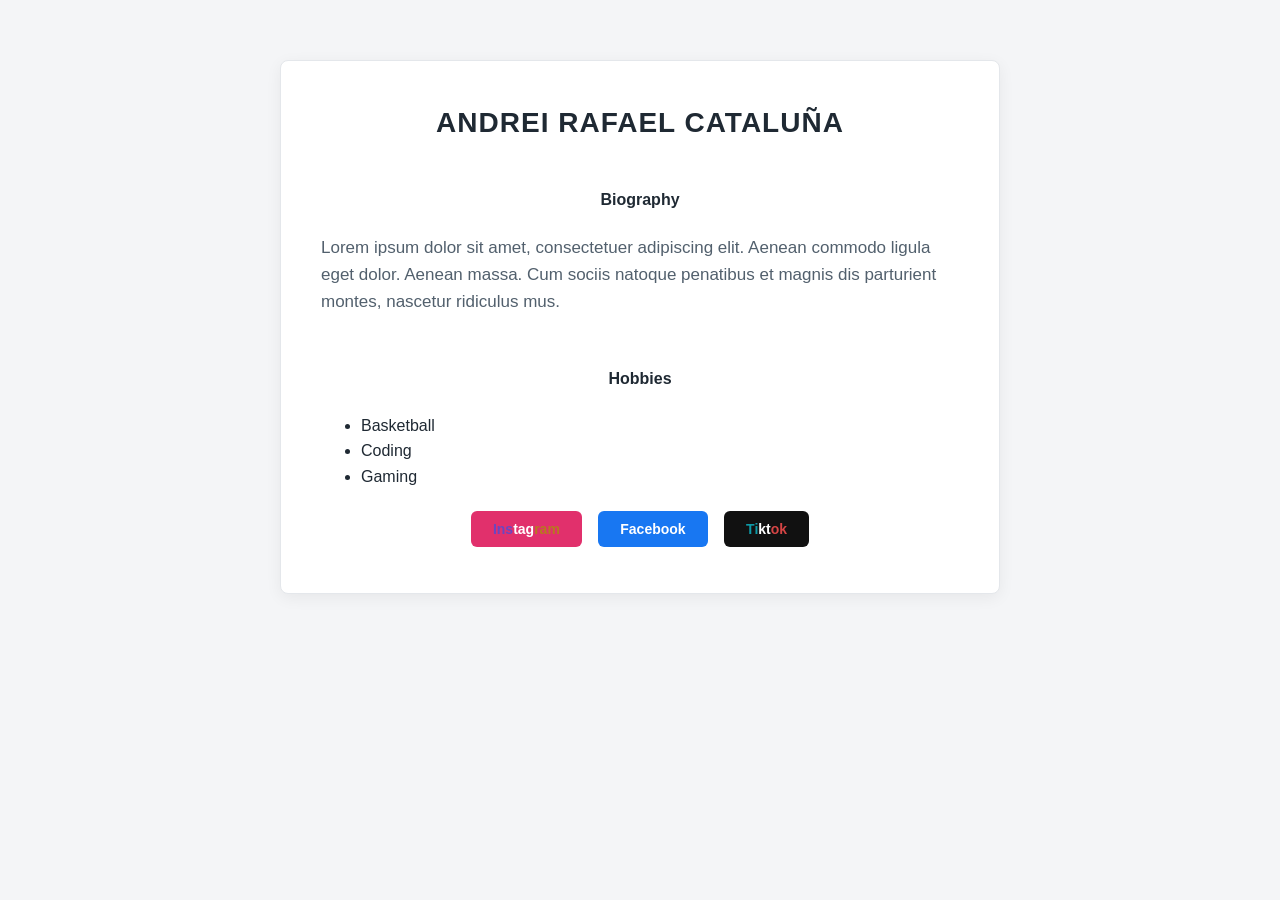
<file: exc1/index.html>
<html lang="en">

<head>
    <meta charset="UTF-8">
    <meta name="viewport" content="width=device-width, initial-scale=1.0">
    <link rel="stylesheet" href="assets/style.css">
    <title>Exercise 1</title>
</head>

<body>
    <header>

    </header>
    <main>
        <div class="container">
            <h1 class="text-center title">Andrei Rafael Cataluña</h1>
            <div class="box">
                <h4 class="text-center">Biography</h4>
                <p class="bio">
                    Lorem ipsum dolor sit amet, consectetuer adipiscing elit. Aenean commodo ligula eget dolor. Aenean massa. Cum sociis natoque penatibus et magnis dis parturient montes, nascetur ridiculus mus.
                </p>

            </div>
            <div>
                <h4 class="text-center">Hobbies</h4>
                <ul>
                    <li>Basketball</li>
                    <li>Coding</li>
                    <li>Gaming</li>
                </ul>
            </div>
            <div class="text-center">
                <a href="www.instagram.com" target="_blank">
                    <button type="button" class="button btn-instagram">
                        <span id="purple">Ins</span>tag<span id="yellow">ram</span></button>
                </a>
                <a href="www.facebook.com" target="_blank">
                    <button type="button" class="button btn-fb">Facebook</button>
                </a>
                <a href="www.tiktok.com" target="_blank">
                    <button type="button" class="button btn-tiktok">
                        <span id="aqua">Ti</span>kt<span id="red">ok</span>
                    </button>
                </a>
            </div>
        </div>
    </main>
    <footer>

    </footer>
</body>

</html>
</file>
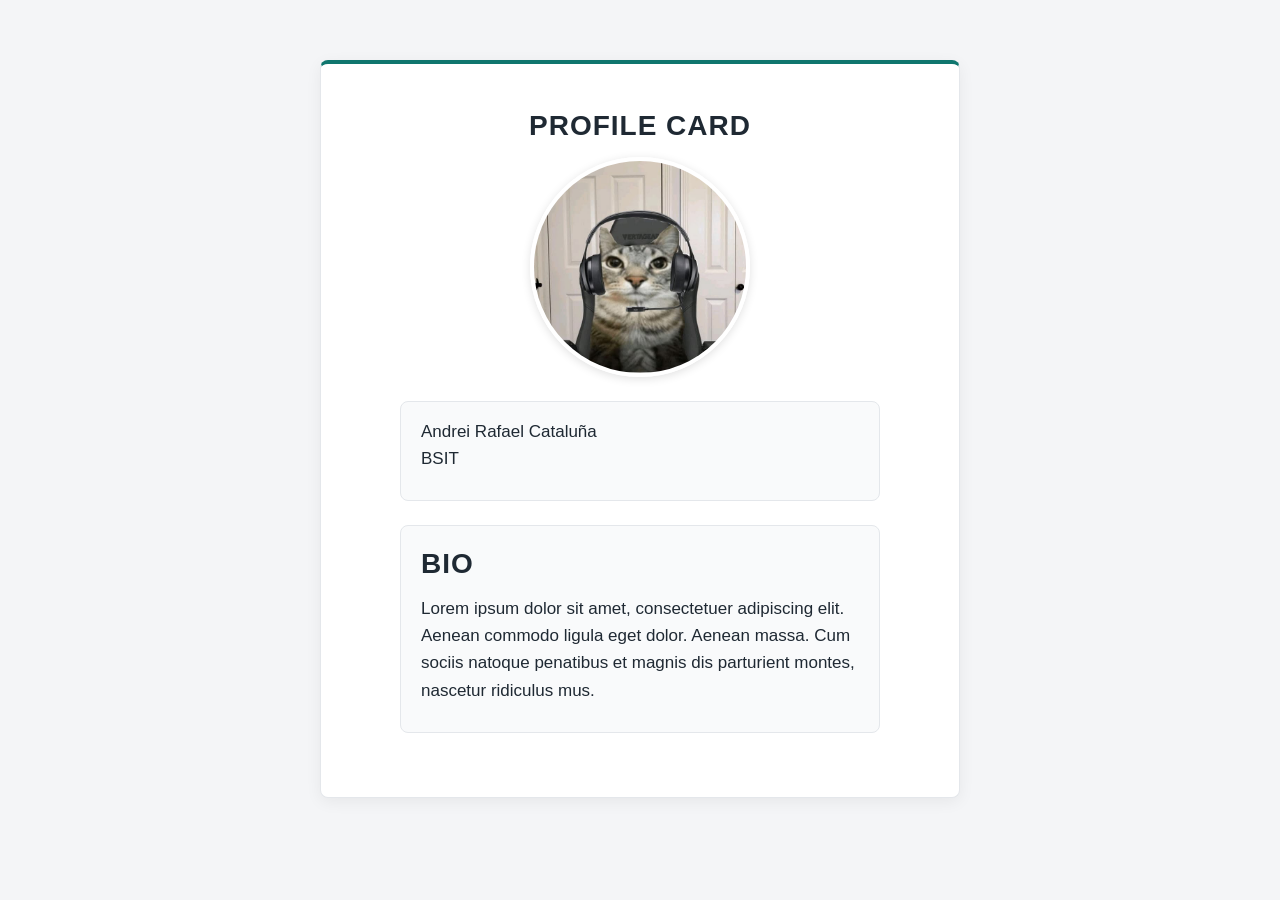
<file: exc2/index.html>
<!DOCTYPE html>
<html lang="en">

<head>
    <meta charset="UTF-8">
    <meta name="viewport" content="width=device-width, initial-scale=1.0">
    <link rel="stylesheet" href="assets/style.css">
    <title>Exercise 2</title>
</head>

<body>
    <header>

    </header>
    <main>
        <div class="container">
            <h3 class="text-center title">Profile Card</h3>
            <div class="text-center">
                <img src="assets/profile.png" alt="profile" class="img">
            </div>
            <div class="box">
                <p>Andrei Rafael Cataluña<br>BSIT</p>
            </div>
            <div class="box .text-justify">
                <p class="title">Bio</p>
                <p>Lorem ipsum dolor sit amet, consectetuer adipiscing elit. Aenean commodo ligula eget dolor. Aenean massa. Cum sociis natoque penatibus et magnis dis parturient montes, nascetur ridiculus mus.</p>
            </div>
    </main>
    <footer>

    </footer>
</body>

</html>
</file>
<file: exc1/assets/style.css>
:root {
    --bg: #f4f5f7;
    --card: #ffffff;
    --text: #1f2933;
    --muted: #52606d;
    --border: #e4e7eb;
    --radius: 8px;
}

* {
    box-sizing: border-box;
}

body {
    margin: 0;
    background: var(--bg);
    color: var(--text);
    font-family: "Inter", "Segoe UI", Roboto, Helvetica, Arial, sans-serif;
    font-size: 16px;
    line-height: 1.6;
}

a {
    text-decoration: none;
}

.container {
    max-width: 720px;
    margin: 60px auto;
    padding: 40px;
    background: var(--card);
    border: 1px solid var(--border);
    border-radius: var(--radius);
    box-shadow: 0 4px 16px rgba(0, 0, 0, 0.06);
}

.box {
    padding: 12px 0;
}

.title {
    margin: 0 0 8px;
    font-size: 28px;
    font-weight: 600;
    letter-spacing: 1px;
    text-transform: uppercase;
}

.text-center {
    text-align: center !important;
}

.bio {
    color: var(--muted);
    font-size: 17px;
    text-align: left;
}

.button {
    display: inline-block;
    padding: 10px 22px;
    margin: 6px;
    font-size: 14px;
    font-weight: 600;
    color: #fff;
    border: none;
    border-radius: 6px;
    transition: background-color 0.2s ease, transform 0.2s ease;
}

.button:hover {
    transform: translateY(-1px);
}

.btn-fb {
    background-color: #1877f2;
}

.btn-fb:hover {
    background-color: #145dbf;
}

.btn-instagram {
    background-color: #e1306c;
}

.btn-instagram:hover {
    background-color: #c1255a;
}

.btn-tiktok {
    background-color: #111;
}

.btn-tiktok:hover {
    background-color: #333;
}

#aqua   { color: #0e9aa7; }
#red    { color: #d64545; }
#purple { color: #6b46c1; }
#yellow { color: #b7791f; }


@media (max-width: 600px) {
    .container {
        margin: 20px 16px;
        padding: 24px;
    }
}
</file>
<file: exc2/assets/style.css>
:root {
    --bg: #f4f5f7;
    --card: #ffffff;
    --text: #1f2933;
    --muted: #52606d;
    --border: #e4e7eb;
    --accent: #0f766e;
    --radius: 8px;
}

* {
    box-sizing: border-box;
}

body {
    margin: 0;
    background: var(--bg);
    color: var(--text);
    font-family: "Inter", "Segoe UI", Roboto, Helvetica, Arial, sans-serif;
    font-size: 16px;
    line-height: 1.6;
}

a {
    color: var(--accent);
    text-decoration: none;
}

a:hover {
    text-decoration: underline;
}

p {
    margin: 0 0 12px;
}

.container {
    max-width: 640px;
    margin: 60px auto;
    padding: 40px;
    background: var(--card);
    border: 1px solid var(--border);
    border-top: 4px solid var(--accent);
    border-radius: var(--radius);
    box-shadow: 0 4px 16px rgba(0, 0, 0, 0.06);
}

.box {
    max-width: 480px;
    margin: 24px auto;
    padding: 16px 20px;
    background: #f9fafb;
    border: 1px solid var(--border);
    border-radius: var(--radius);
    font-size: 17px;
}

.title {
    margin: 0 0 8px;
    font-size: 28px;
    font-weight: 600;
    letter-spacing: 1px;
    text-transform: uppercase;
}

.text-center {
    text-align: center !important;
}

.text-uppercase {
    text-transform: uppercase;
    letter-spacing: 0.5px;
}

.text-justify {
    text-align: left;
}

.bio {
    color: var(--muted);
    font-size: 17px;
    text-align: left;
}

.img {
    display: block;
    width: 220px;
    height: 220px;
    margin: 0 auto 24px;
    object-fit: cover;
    border-radius: 50%;
    border: 4px solid var(--card);
    box-shadow: 0 2px 10px rgba(0, 0, 0, 0.12);
}

@media (max-width: 600px) {
    .container {
        margin: 20px 16px;
        padding: 24px;
    }

    .img {
        width: 160px;
        height: 160px;
    }
}
</file>
